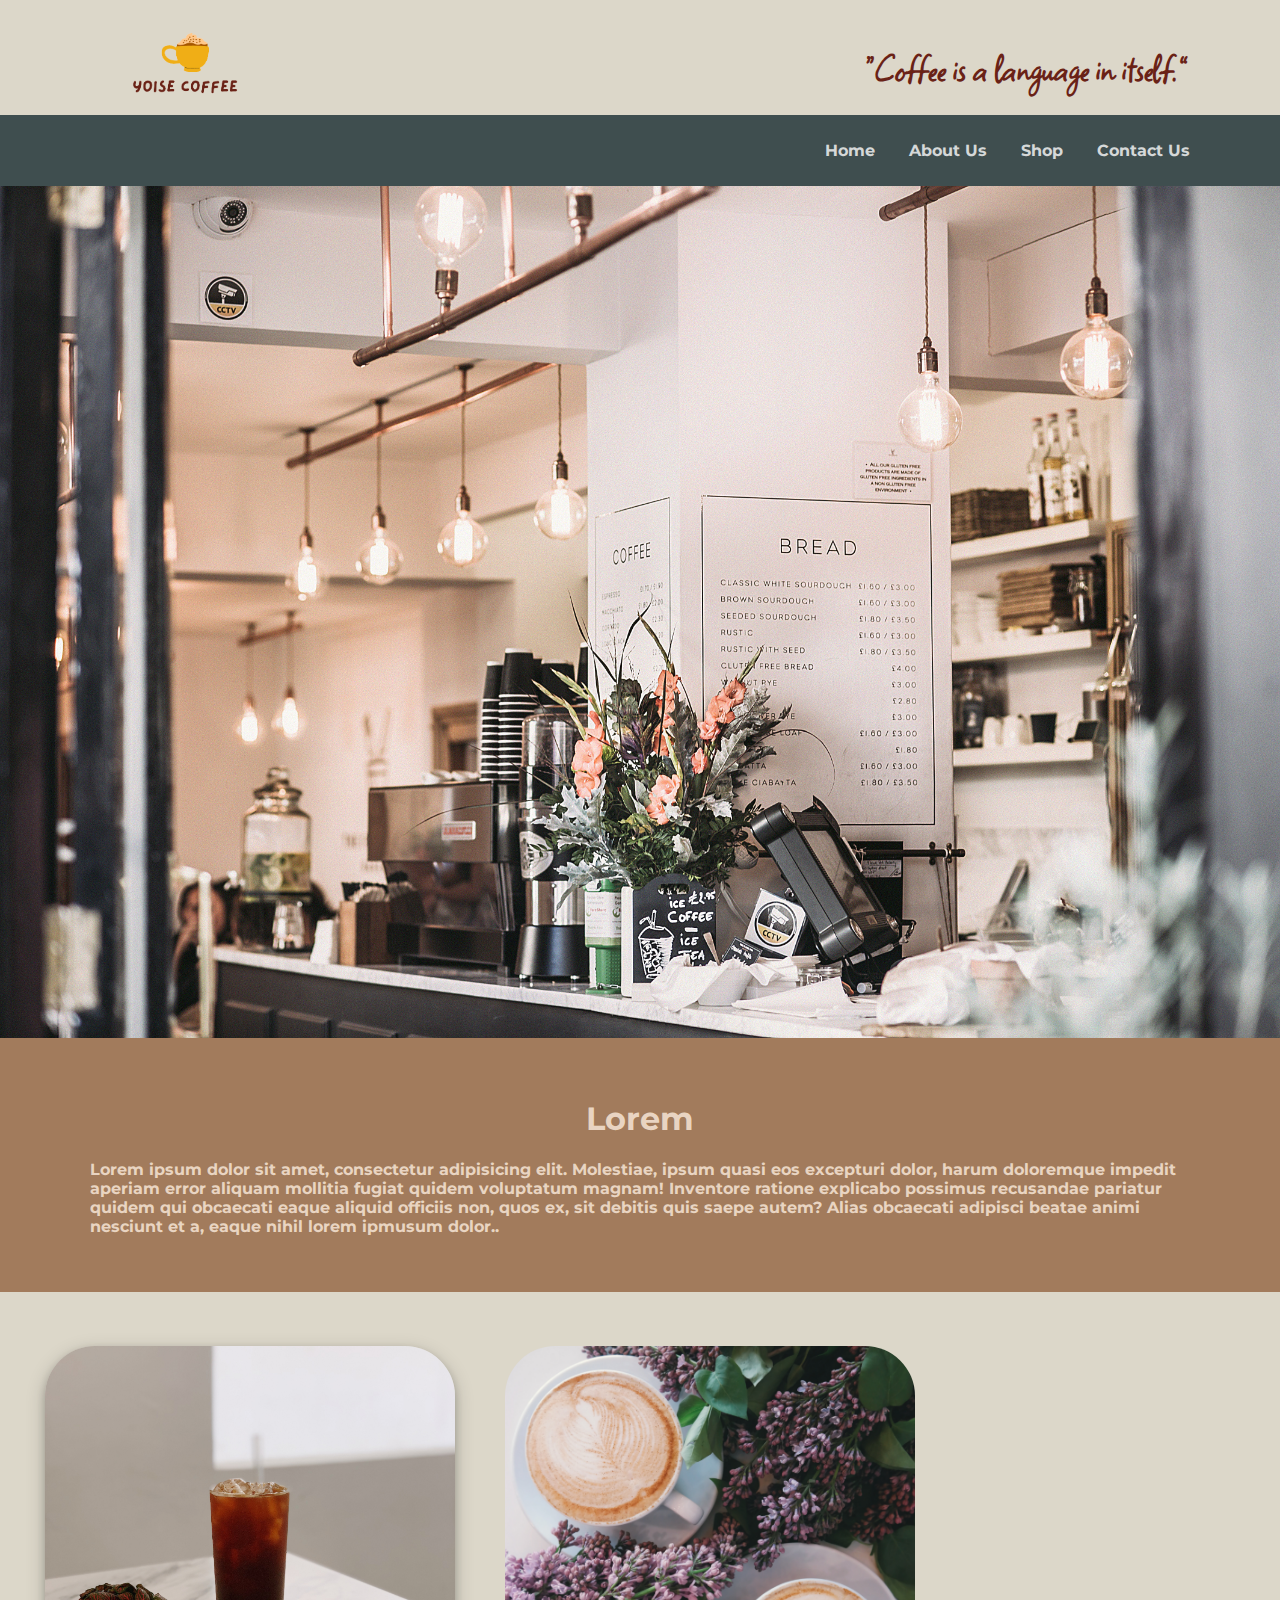
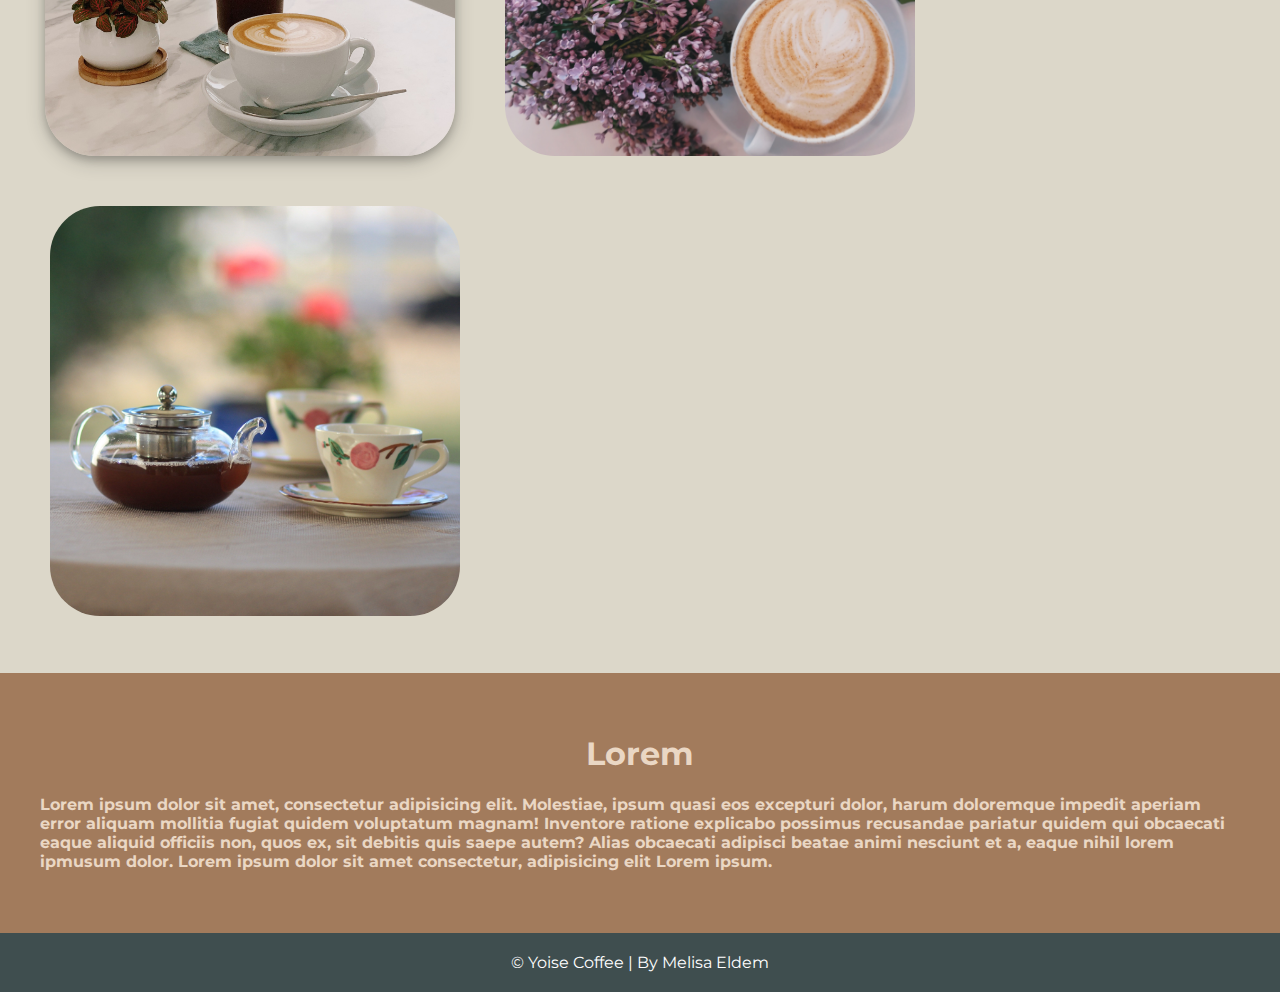
<file: index.html>
<!DOCTYPE html>
<html lang="en">

<head>
    <meta charset="UTF-8">
    <meta http-equiv="X-UA-Compatible" content="IE=edge">
    <meta name="viewport" content="width=device-width, initial-scale=1.0">
    <title>Document</title>
    <link rel="preconnect" href="https://fonts.googleapis.com">
    <link rel="preconnect" href="https://fonts.gstatic.com" crossorigin>
    <link href="https://fonts.googleapis.com/css2?family=Montserrat&family=Square+Peg&display=swap" rel="stylesheet">
    <link rel="stylesheet" href="style.css">
    <style>

    </style>
</head>

<body>
    <!--Header Başlangıç-->
    <div class="header-top">
        <div class="container">
            <a href="#" class="logo"><img src="img/Yoise_Coffee-removebg-preview.png" width="170" alt="coffee logo"></a>
            <div class="soz">
                <p>“Coffee is a language in itself.”</p>
            </div>
        </div>
    </div>
    <div class="header-bottom">
        <div class="container">
            <nav class="main-nav">
                <ul>
                    <li><a href="#">Home</a></li>
                    <li><a href="about.html">About Us</a></li>
                    <li><a href="#">Shop</a></li>
                    <li><a href="#">Contact Us</a></li>
                </ul>
            </nav>
        </div>
    </div>
    <!--Header Bitiş-->
    <!--Main Resim ve Yazılar Başlangıç-->
    <div class="banner">
        <img src="img/pexels-daria-shevtsova-704982.jpg">
    </div>
    <!--About Kısmı Başlangıç-->
    <div class="about-section">
        <div class="container">
            <h1>Lorem</h1>
            <p>Lorem ipsum dolor sit amet, consectetur adipisicing elit. Molestiae, ipsum quasi eos excepturi dolor,
                harum doloremque impedit aperiam error aliquam mollitia fugiat quidem voluptatum magnam! Inventore
                ratione explicabo possimus recusandae pariatur quidem qui obcaecati eaque aliquid officiis non, quos ex,
                sit debitis quis saepe autem? Alias obcaecati adipisci beatae animi nesciunt et a, eaque nihil lorem
                ipmusum dolor..</p>
        </div>
    </div>
    <!--About Kısmı Bitiş-->
    <!--Resimlerin olduğu yer 3'e Böl insallah-->
    <div class="images">
        <div class="container-img"></div>
    </div>
    <div class="images">
        <div class="container-img2"> </div>
    </div>
    <div class="images">
        <div class="container-img3"> </div>
    </div>

    <!--Resimler bitiş-->
    <!--Boş-->
    <div class="bos"></div>
    <!--Boş-->
    <br><br><br>
    <div class="shop-section" style="background-color:#A27B5C; color: #EAD7C4;">
        <div class="container1">
            <h1>Lorem</h1>
            <p>Lorem ipsum dolor sit amet, consectetur adipisicing elit. Molestiae, ipsum quasi eos excepturi dolor,
                harum doloremque impedit aperiam error aliquam mollitia fugiat quidem voluptatum magnam! Inventore
                ratione explicabo possimus recusandae pariatur quidem qui obcaecati eaque aliquid officiis non, quos ex,
                sit debitis quis saepe autem? Alias obcaecati adipisci beatae animi nesciunt et a, eaque nihil lorem
                ipmusum dolor. Lorem ipsum dolor sit amet consectetur, adipisicing elit Lorem ipsum.</p>
        </div>
    </div>

    <!--Main Resim ve Yazılar Bitiş-->
    <!--Footer Başlangıç-->
    <div style="border-bottom:6px solid #A27B5C;width:100%;"></div>
    <div class="footer">
        <div class="conatiner">
            &copy; Yoise Coffee | By Melisa Eldem
        </div>
    </div>
    <!--Footer Bitiş-->
</body>

</html>
</file>
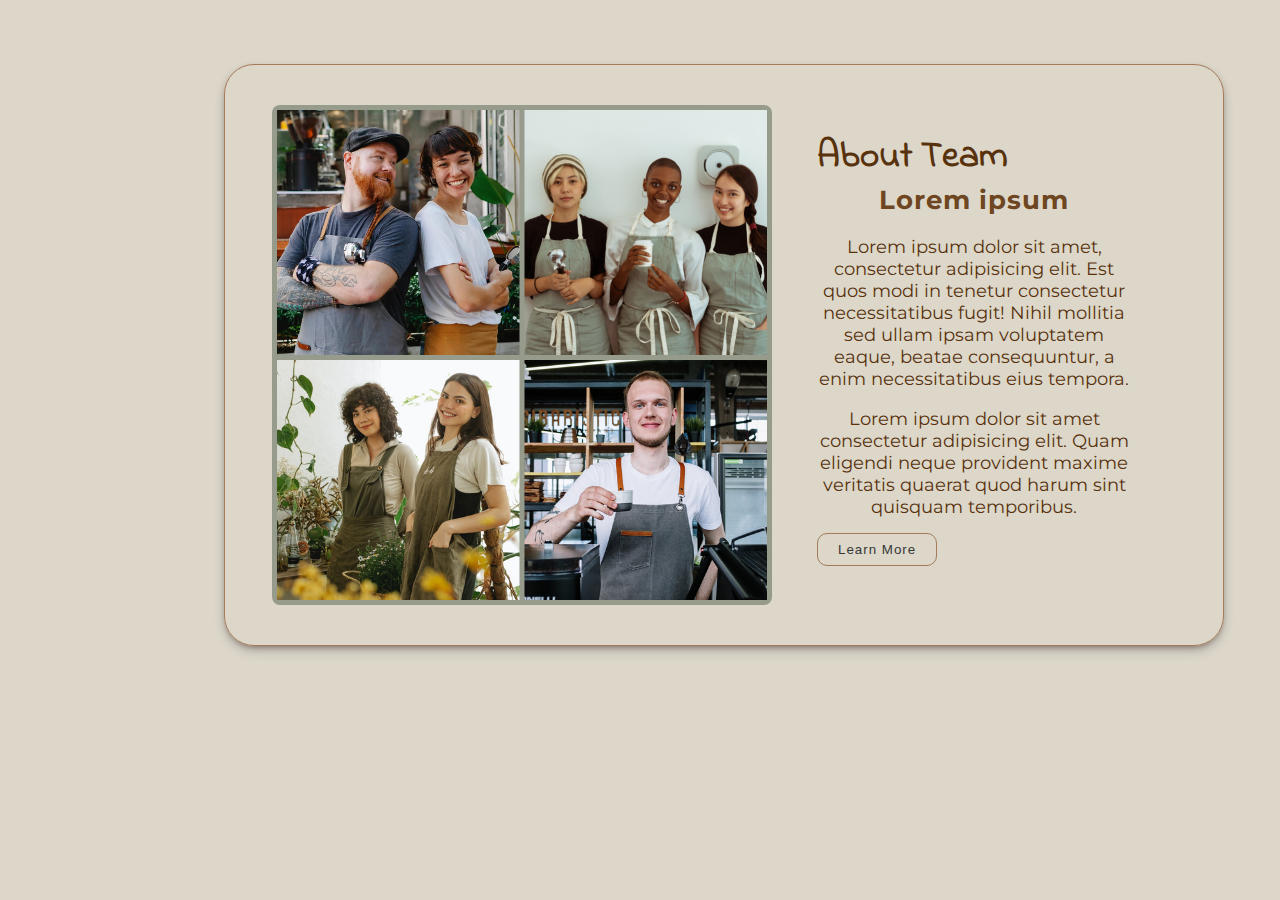
<file: about.html>
<!DOCTYPE html>
<html lang="en">

<head>
    <meta charset="UTF-8">
    <meta http-equiv="X-UA-Compatible" content="IE=edge">
    <meta name="viewport" content="width=device-width, initial-scale=1.0">
    <title>Document</title>
    <link rel="stylesheet" href="about.css">
    <link rel="preconnect" href="https://fonts.googleapis.com">
<link rel="preconnect" href="https://fonts.gstatic.com" crossorigin>
<link href="https://fonts.googleapis.com/css2?family=Caveat:wght@500&family=Indie+Flower&family=Montserrat&display=swap" rel="stylesheet">
</head>

<body>
    <div class="container">
        <img src="img/aboutus.png" alt="Coffee Teams">
        <div class="about-details">
            <span>About Team</span>
            <h2>Lorem ipsum </h2>
            <p>Lorem ipsum dolor sit amet, consectetur adipisicing elit. Est quos modi in tenetur consectetur
                necessitatibus fugit! Nihil mollitia sed ullam ipsam voluptatem eaque, beatae consequuntur, a enim
                necessitatibus eius tempora.</p>
            <br>
            <p>Lorem ipsum dolor sit amet consectetur adipisicing elit. Quam eligendi neque provident maxime veritatis
                quaerat quod harum sint quisquam temporibus.</p>
                <button class="btn">Learn More</button>
        </div>
    </div>

</body>

</html>
</file>
<file: style.css>
body,html {
        background: #DCD7C9;
            margin: 0;
            padding: 0;
            font-family: 'Montserrat', sans-serif;
        }

        .header-top {
            background: #DCD7C9;
   
        }

        .container {
            max-width: 1100px;
            margin: 0 auto;
            /*alttan üstten 0 yanlar oto.*/
        }
        .container1{
            max-height: 1000px;
        }
        .container .soz{
            position: relative;
            float: right;  
            margin:2px;
            padding: 1px;
            font-size: 40px;
            font-weight: bold;
            color:#6a2216;
            font-family: 'Square Peg', cursive;
            user-select: none;
        }
        .header-bottom {
            background: #3F4E4F;
            padding: 26px;
            position: sticky;
            top: 0;
            z-index: 9;
        }
        .logo{
            padding: 10px;
            position: relative;
            bottom: 16px;
            user-select: none;
        }

        .main-nav {
            text-align: right;
            
        }
        .main-nav ul {
            padding: 0;
            margin: 0;
            list-style: none;
            
        }
        .main-nav ul li {
            display: inline-block;
            margin-left: 30px;
        }
        .main-nav ul li a {
            color: rgba(255, 255, 255, 0.8);
            text-decoration: none;
            font-weight: bold;
        }
        .main-nav ul li a:hover{
            color: #f0ae16;
            transition:0.7s;
        }
        .banner img {
            width: 100%;
            height: auto;
        }
        .about-section{
            background: #A27B5C;
            color:rgba(253, 238, 223, 0.8);
            font-weight: bold;
            position: relative;
            bottom: 4px;
        }
        .shop-section{
            color: #6a2216;
            font-weight: bold;
        }
        .shop-section,.about-section{
            padding: 40px;
        }
        .footer{
            background: #3F4E4F;
            color: #fff;
            text-align: center;
            padding: 20px 0;
        }
        h1{
        text-align: center;
        }
        .container-img{
        background-image: url(img/11.jpg);
        background-size: cover;
        position: relative;
        top: 25px;
        left: 20px;
        cursor: pointer;
        float:left;
        margin:25px;
        width: 410px;
        height: 410px;
        border-radius:50px;
        box-shadow: 0 4px 8px 0 rgba(6, 6, 6, 0.2), 0 6px 20px 0 rgba(0, 0, 0, 0.19);
        }   
        .container-img:hover{
        width: 420px;
        height: 420px;
        transition: 0.5s;
        box-shadow: rgba(1, 1, 1, 0.1) 0px 1px 1px 0px inset, rgba(50, 50, 93, 0.25) 0px 50px 100px -20px, rgba(0, 0, 0, 0.3) 0px 30px 60px -30px;
        }
        .container-img2{
        background-image: url(img/12.jpg);
        background-size: cover;
        position: relative;
        top: 25px;
        left: 20px;
        cursor: pointer;
        margin-right: 20px;
        float:left;
        margin:25px;
        width: 410px;
        height: 410px;
        border-radius:50px;
        }
        .container-img2:hover{
        width: 420px;
        height: 420px;
        transition: 0.7s;
        box-shadow: rgba(20, 20, 20, 0.1) 0px 1px 1px 0px inset, rgba(50, 50, 93, 0.25) 0px 50px 100px -20px, rgba(0, 0, 0, 0.3) 0px 30px 60px -30px;
        }
        .container-img3{
        background-image: url(img/14.jpg);
        background-size: cover;
        position: relative;
        top: 25px;
        left: 25px;
        cursor: pointer;
        margin-right: 20px;
        float:left;
        margin:25px;
        width: 410px;
        height: 410px;
        border-radius:50px;
        }
        .container-img3:hover{
        transition: 0.7s;
        width: 420px;
        height: 420px;
        box-shadow: rgba(255, 255, 255, 0.1) 0px 1px 1px 0px inset, rgba(50, 50, 93, 0.25) 0px 50px 100px -20px, rgba(0, 0, 0, 0.3) 0px 30px 60px -30px;
        }
        .bos{
            clear: both;
        }
</file>
<file: about.css>
*{
    margin: 0;
    padding: 0;
    box-sizing: border-box;
    font-family: Arial, Helvetica, sans-serif;
}
body{
    background-color: #dcd7c9;
}
.container{
    display: flex;
    align-items: center;
    justify-content: center;
    margin: 4rem 14rem;
    padding: 40px 47px;
    box-shadow: rgba(50, 50, 93, 0.25) 0px 6px 12px -2px, rgba(87, 57, 23, 0.689) 0px 3px 7px -3px;
    width: 1000px;
    border: 1px solid #a27b5c;
    border-radius: 30px;
}
.container img{
    height: 100%;
    width: auto;
    border-radius: 8px;
}
.about-details{
    margin: 0 45px;
}
.about-details span{
    color: #58310d;
    font-family: 'Indie Flower', cursive;
    font-size: 37px;
    font-weight: bold;
}
.about-details h2{
    font-weight: bold;
    text-align: center;
    color: #6e4621;
    font-size: 26px;
    letter-spacing: 1px;
    margin-bottom: 20px;
}
.about-details p{
    color: #58310d;
    font-size: 18px;
    text-align: center;
}
.btn{
    margin: 15px 0;
    padding: 8px 20px;
    background-color: transparent;
    border: 1px solid #A27B5C;
    letter-spacing: 1px;
    border-radius: 10px;
    color: #373737;
    cursor: pointer;
    transition: 0.3s ease-in-out;
}
.btn:hover{
    background-color: #A27B5C;
    color: whitesmoke;
}
h2,p{
    font-family: 'Montserrat', sans-serif;
    
}
</file>
